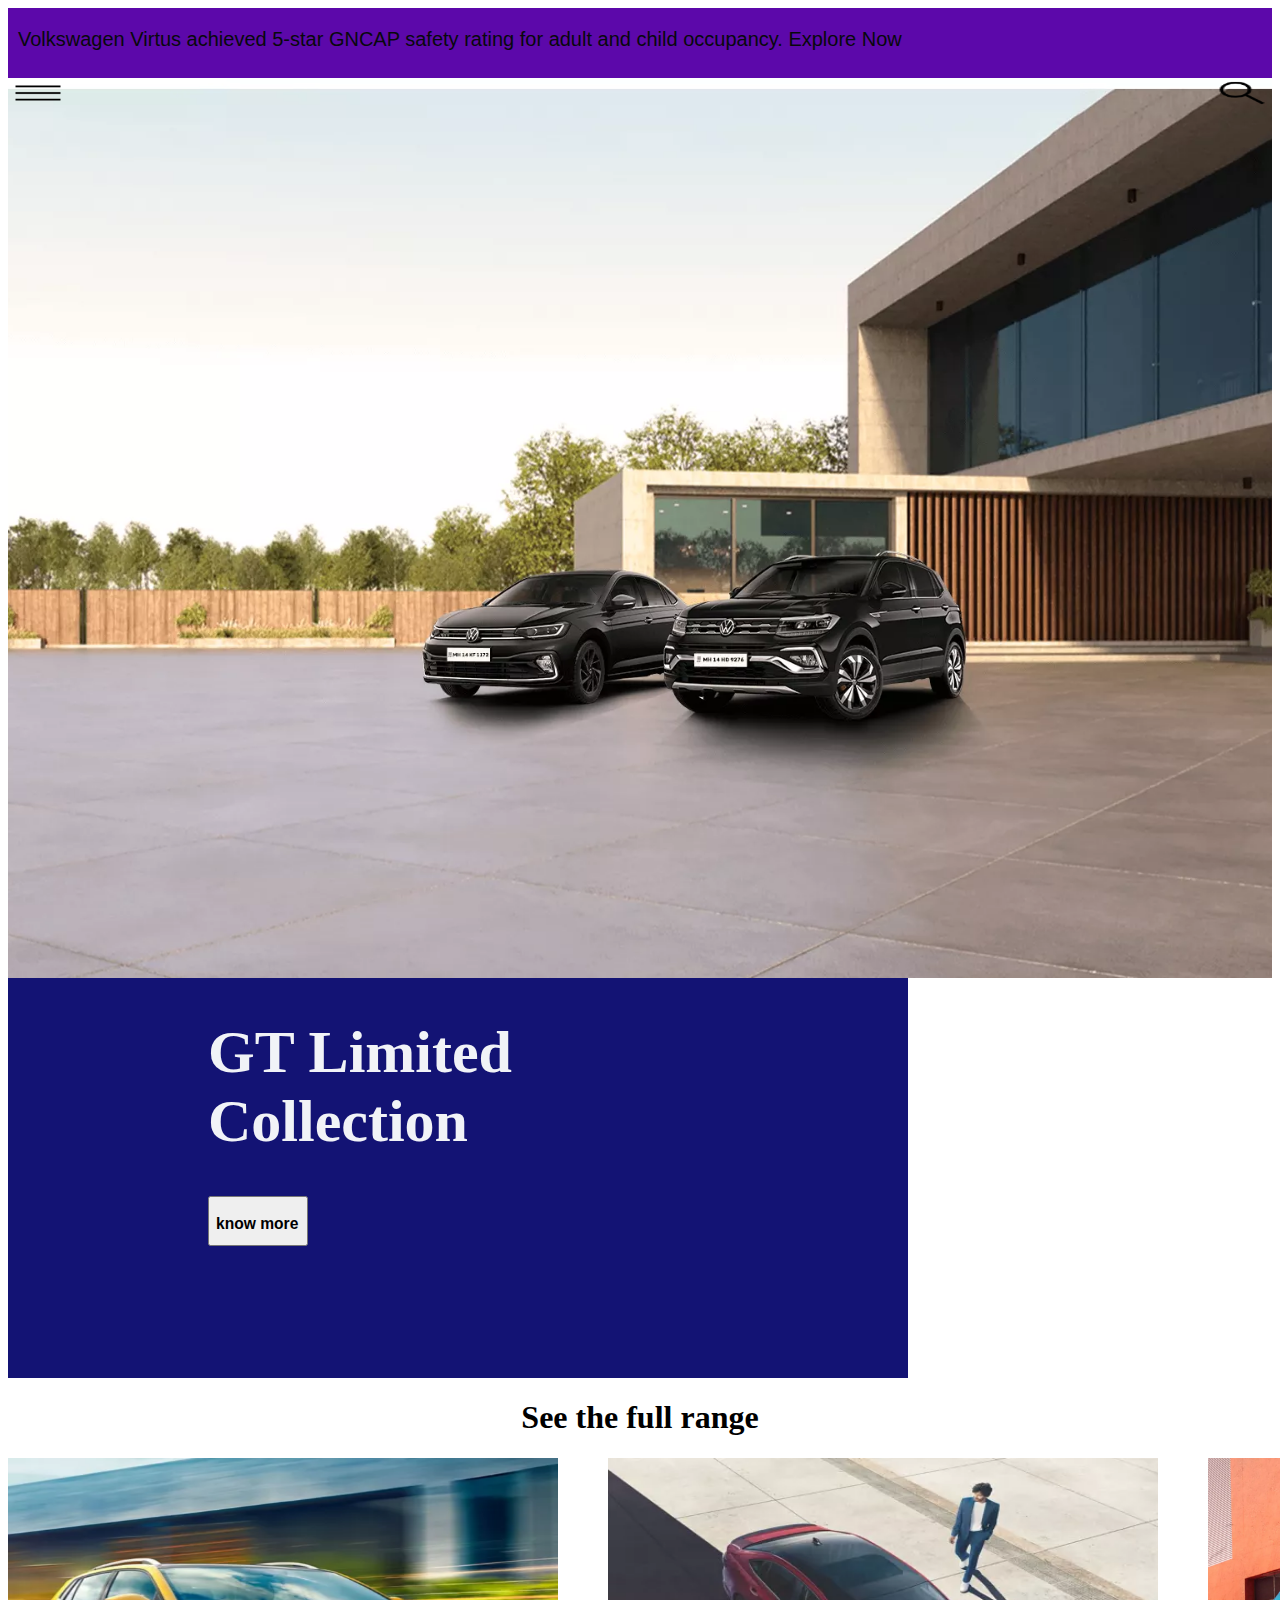
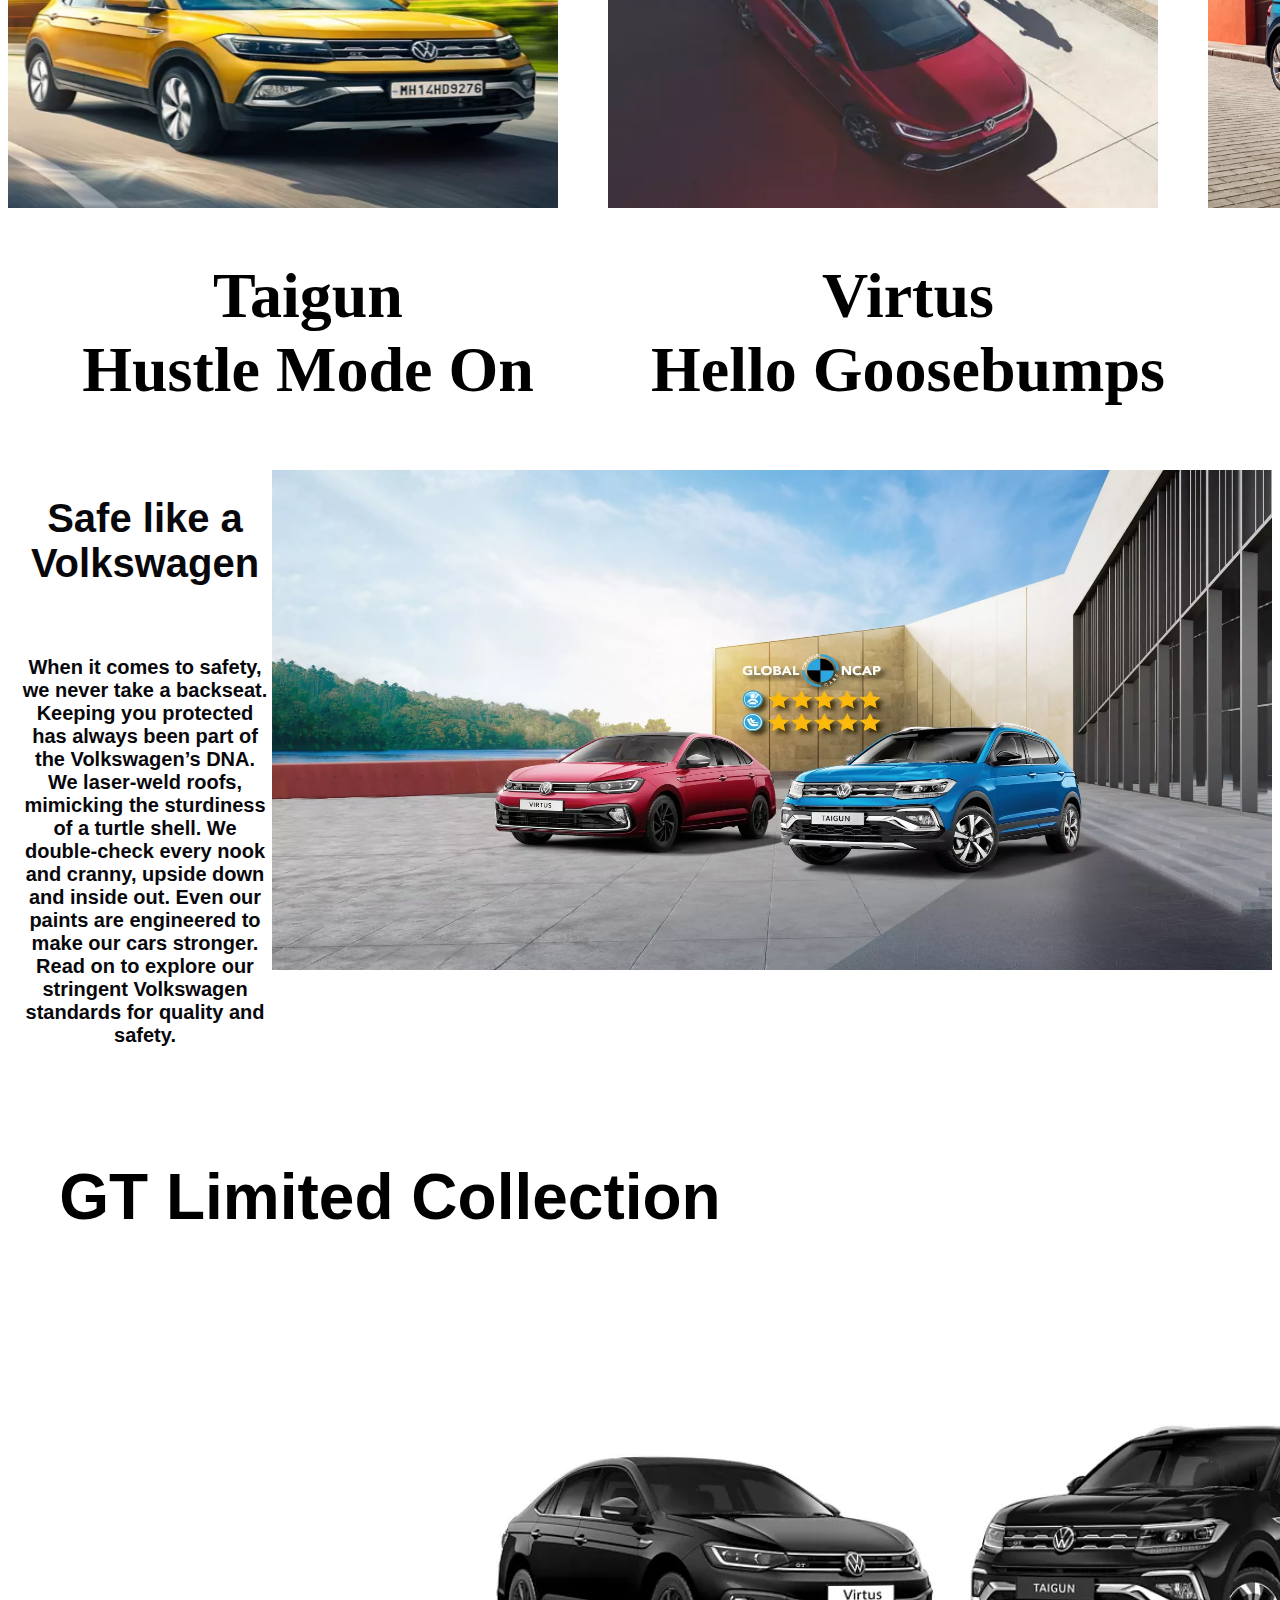
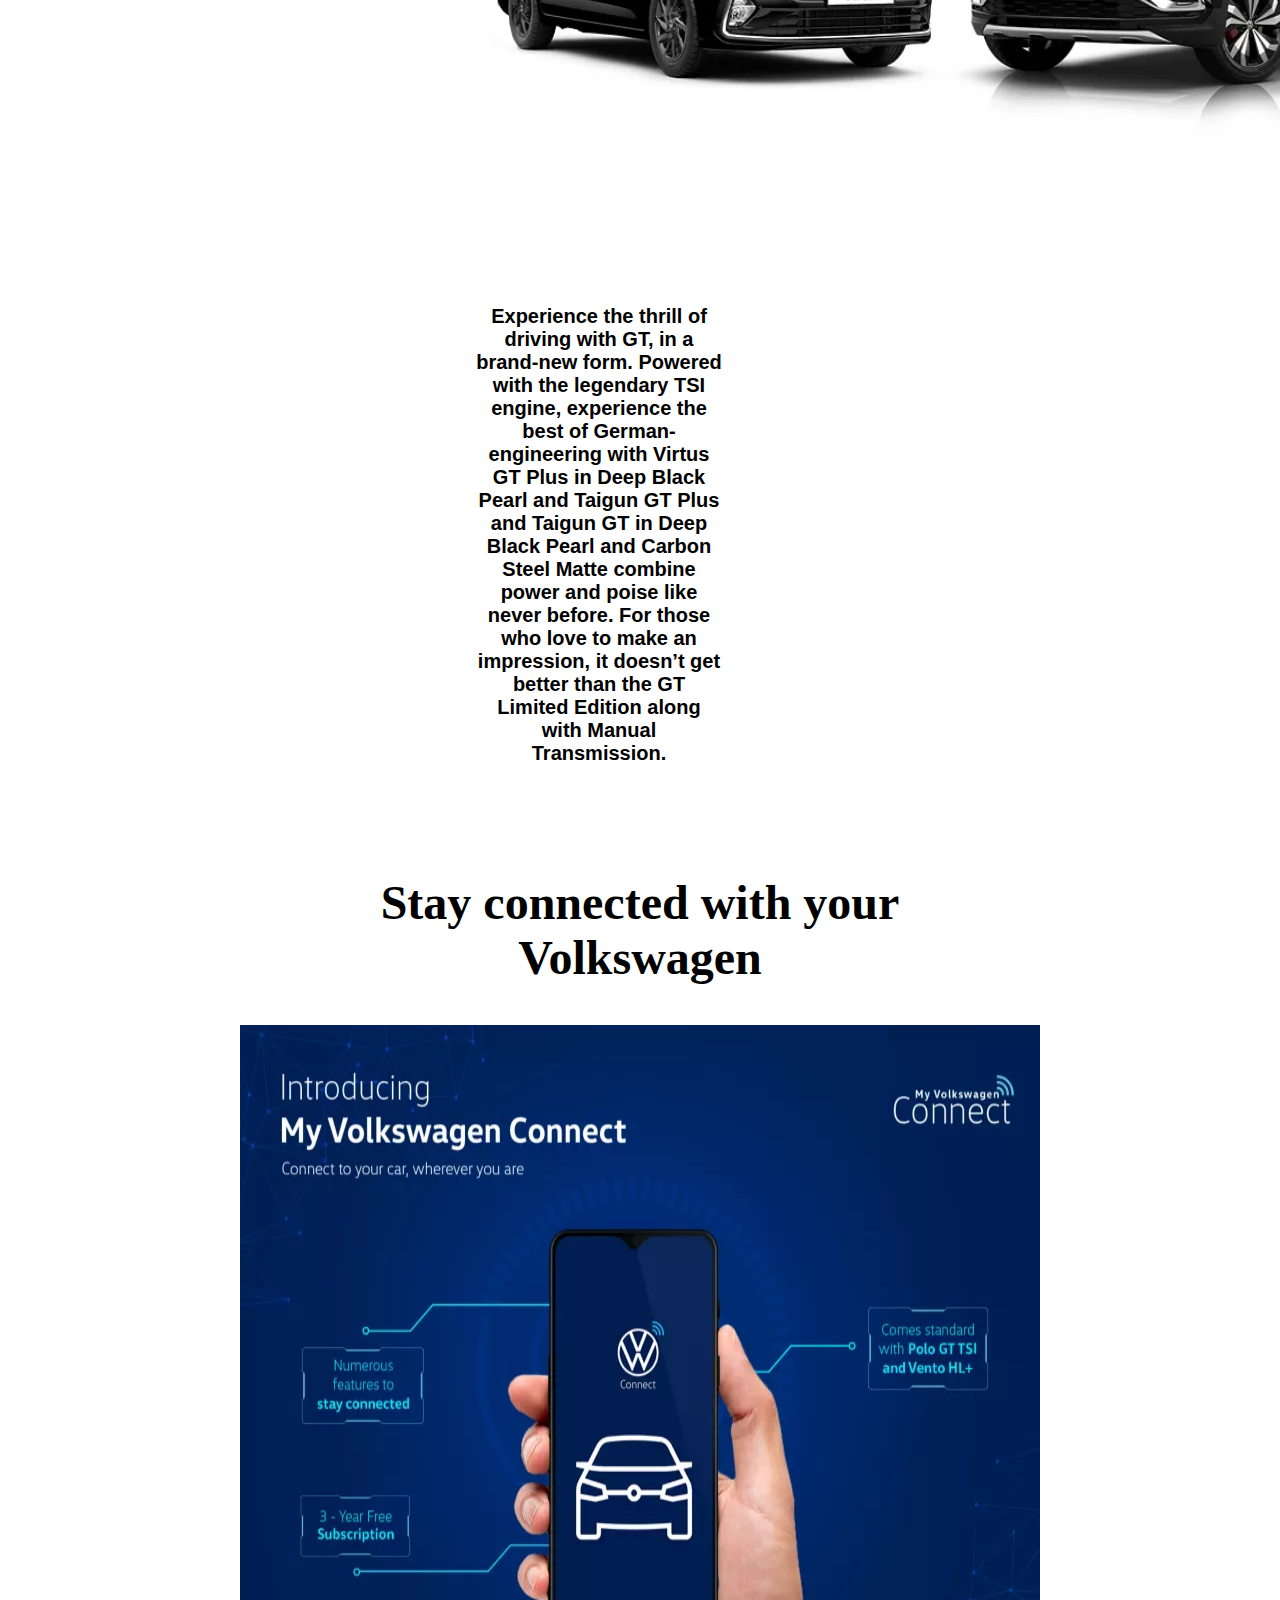
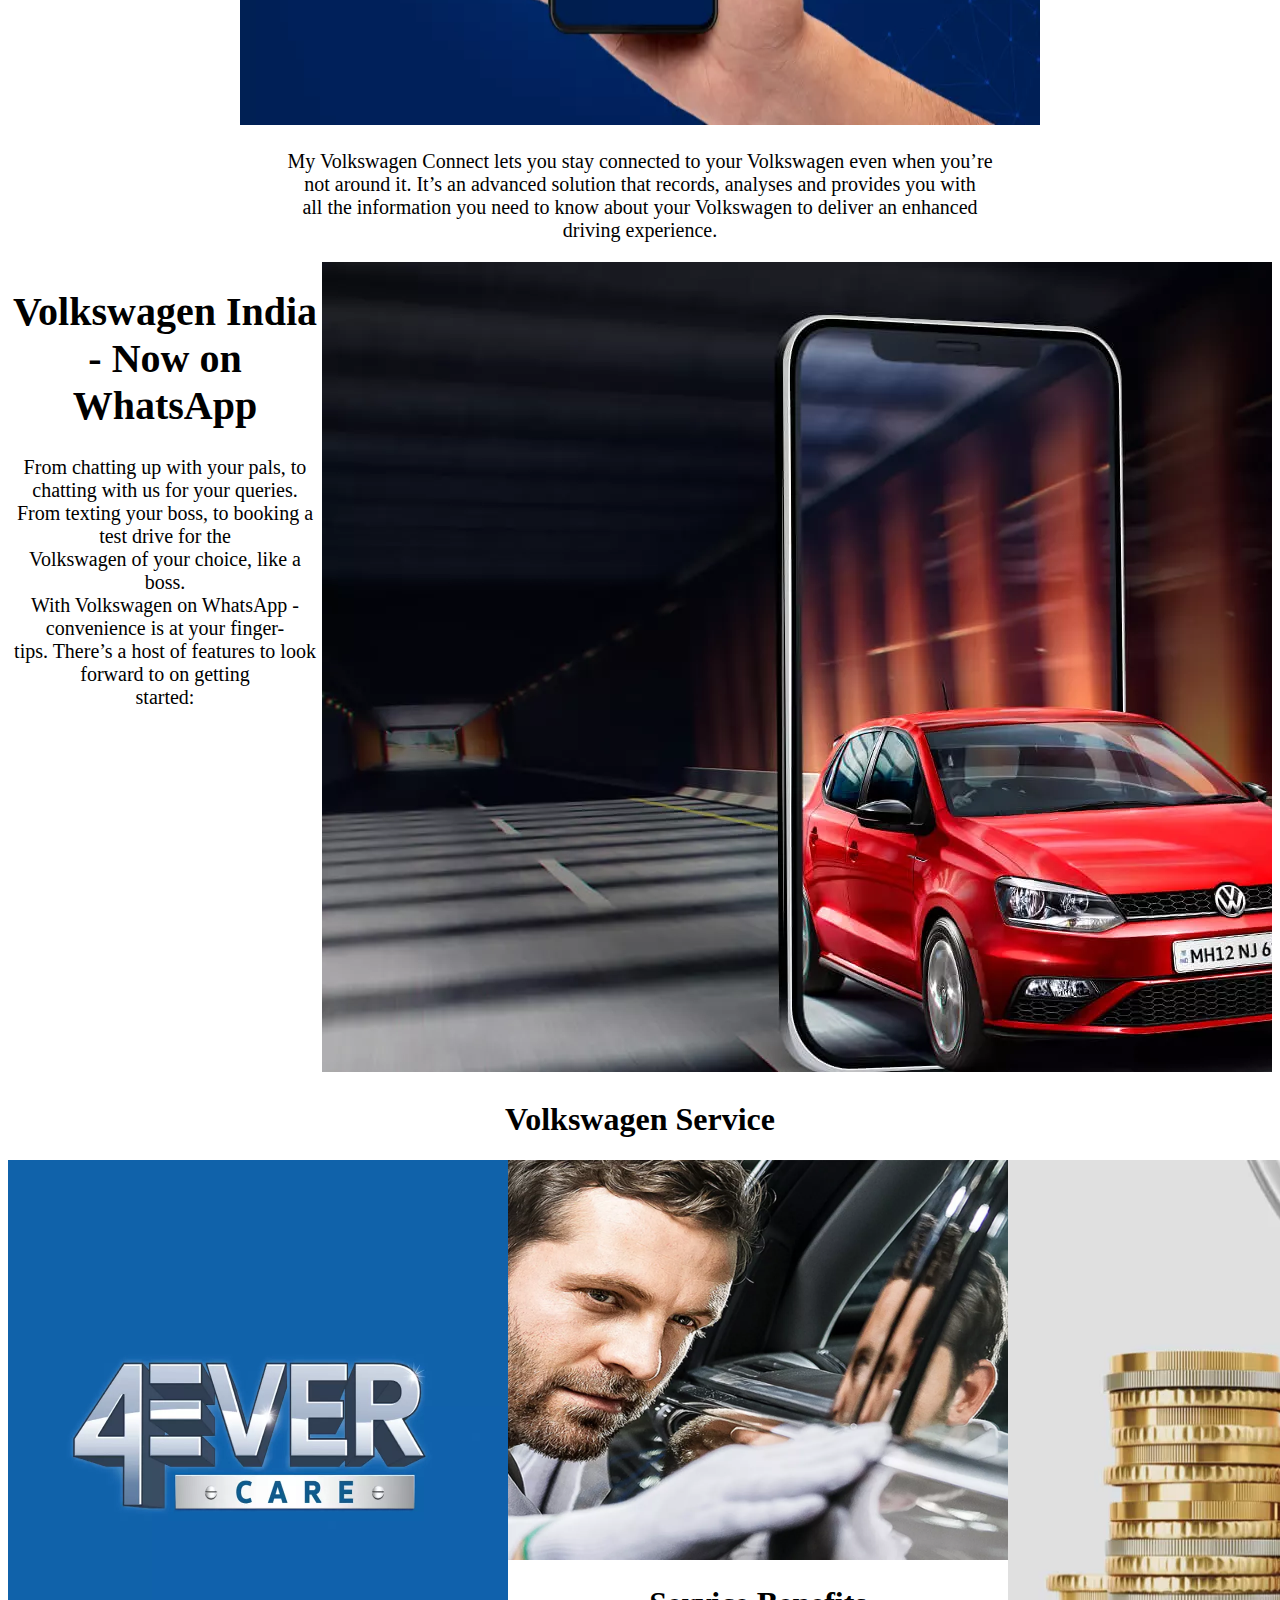
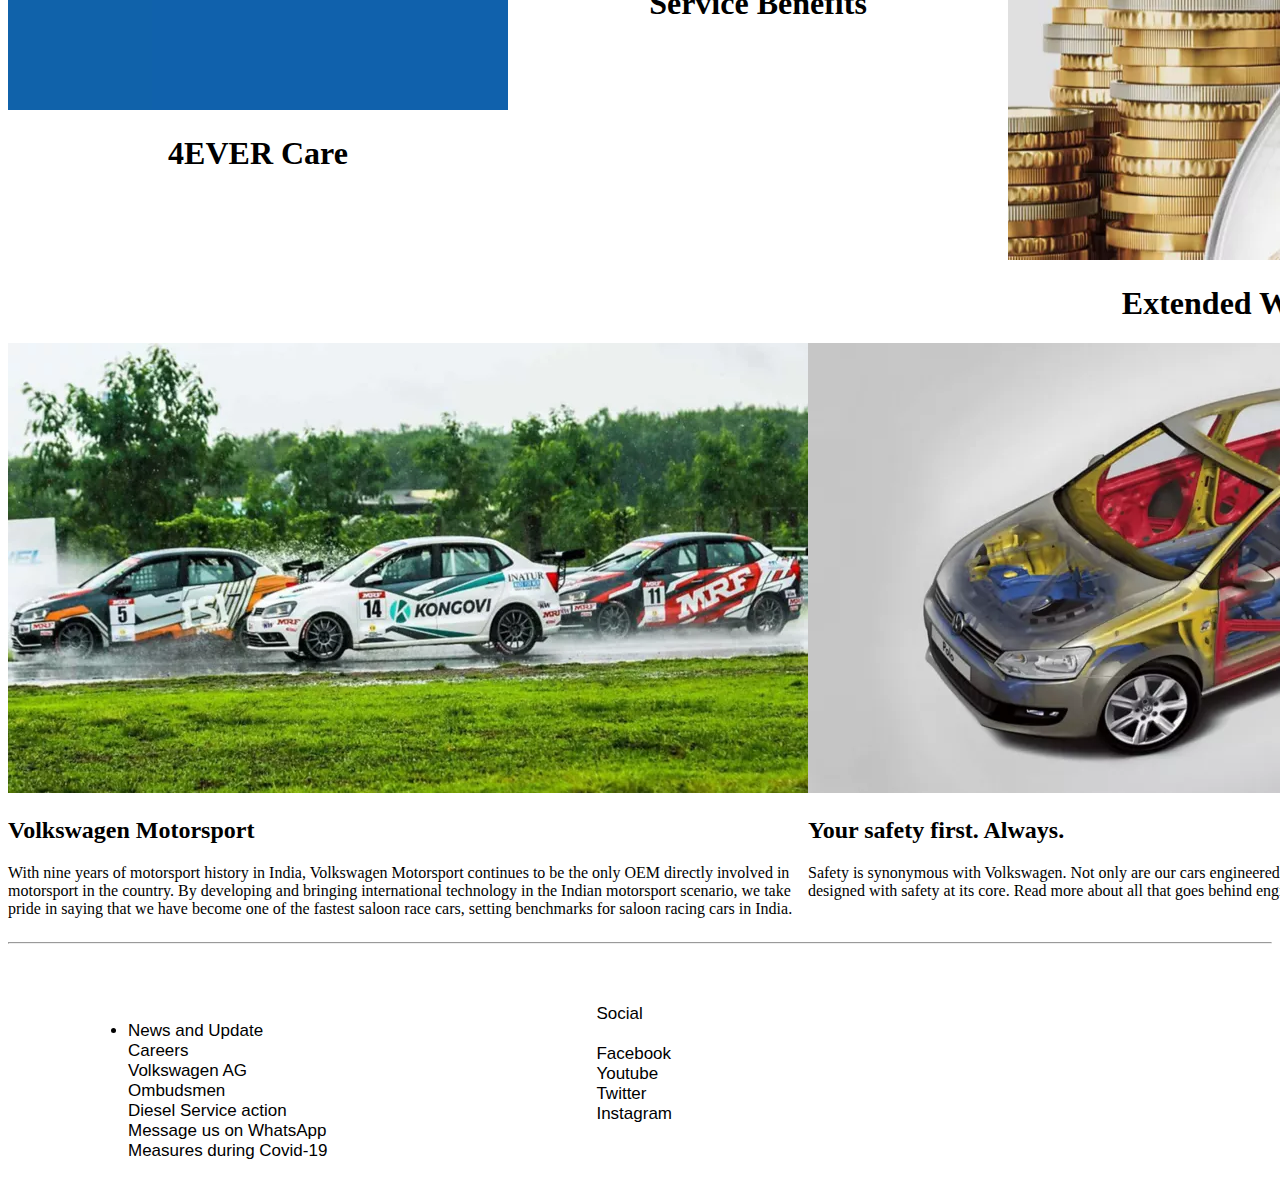
<file: New folder2/index.html>
<!DOCTYPE html>
<html lang="en">

<head>
    <meta charset="UTF-8">
    <meta http-equiv="X-UA-Compatible" content="IE=edge">
    <meta name="viewport" content="width=device-width, initial-scale=1.0">
    <link rel="stylesheet" href="style.css">
    <title>volkswagen</title>
</head>

<body>
    <div class="headar" >
        <div class="inner">Volkswagen Virtus achieved 5-star GNCAP safety rating for adult and child occupancy.

            Explore Now</div>
    </div>
    <div class="body">
        <div class="icon">
            <div class="lefticon"><img src="menu_FILL0_wght400_GRAD0_opsz48 (1).png" alt=""></div>
            <div class="righticon"><img src="right.png" alt=""></div>
            <!-- <img src="gt-limited-collection-banner (1).webp"alt=""> -->
        </div>
    </div>
    <div class="bodyinner">
        <div class="bodyinnerh1">
            <h1>GT Limited <br>Collection</h1>
        </div>
        <button class="button">
            <h3>know more</h3>
        </button>

    </div>
    <div class="body2">
        <h1>See the full range<h1>
                <!-- </div> -->
                <div class="pics">
                    <div class="pic1">
                        <img src="Taigun-Launch-Front.webp" alt="">
                        <h1>Taigun<br>Hustle Mode On</h1>
                    </div>



                    <div class="pic1">
                        <img src="pic2.webp" alt="img">


                        <h1>Virtus<br> Hello Goosebumps </h1>
                    </div>
                    <div class="pic1">
                        <img src="pic3.webp" alt="">

                        <h1>New Tiguan<br> Skip boring </h1>
                    </div>

                </div>
                <div class="inner">
                    <div class="rightinner">
                        <h1 >
                            Safe like a<br> Volkswagen</h1>
                            <br>
                        <p>When it comes to safety, we never take a backseat. Keeping you protected has always been part
                            of the Volkswagen’s DNA. We laser-weld roofs, mimicking the sturdiness of a turtle shell. We
                            double-check every nook and cranny, upside down and inside out. Even our paints are
                            engineered to make our cars stronger.​

                            ​Read on to explore our stringent Volkswagen standards for quality and safety.​</p>
                    </div>
                    <div class="leftinner">
                        <img src="innerpic (1).png" alt="">
                    </div>

                </div>
                <div class="inner2">
                    <div class="header">
                        <h1>GT Limited Collection</h1>
                    </div>
                    <div class="innerpic">
                        <img src="inner2.webp" alt="img" >
                        <div class="p1">
                            <p>Experience the thrill of driving with GT, in a brand-new form.

                                Powered with the legendary TSI engine, experience the best of German-engineering with
                                Virtus GT Plus in Deep Black Pearl and Taigun GT Plus and Taigun GT in Deep Black Pearl
                                and Carbon Steel Matte combine power and poise like never before.

                                For those who love to make an impression, it doesn’t get better than the GT Limited
                                Edition along with Manual Transmission.</p>
                        </div>

                    </div>
                </div>
                <div class="inner3">

                    <h2>Stay connected with your<br> Volkswagen</h2>
                    <div class="inner3pic">
                        <img src="inner3.webp" alt="">
                        <p>My Volkswagen Connect lets you stay connected to your Volkswagen even when you’re <br> not around
                            it. It’s an advanced solution that records, analyses and provides you with<br> all the
                            information you need to know about your Volkswagen to deliver an enhanced <br>driving
                            experience.</p>
                    </div>
                </div>
                <div class="inner4">
                    <div class="rightinner1">
                        <h1>Volkswagen India - Now on<br> WhatsApp</h1>
                        <p>From chatting up with your pals, to chatting with us for your queries.<br>
                            From texting your boss, to booking a test drive for the <br>Volkswagen of your choice, like a
                            boss.<br>
                            With Volkswagen on WhatsApp - convenience is at your finger-<br>tips.

                            There’s a host of features to look forward to on getting<br> started:</p>
                    </div>
                    <div class="leftinner1">
                        <img src="inner4.webp" alt="">
                    </div>

                </div>
                <h1>Volkswagen Service</h1>
                <div class="inner5">
                    <!-- <h1>Volkswagen Service</h1> -->
                    <div class="inner5pic1">
                        <img src="inner5pic1.webp" alt="">
                        <h1>4EVER Care </h1>
                    </div>
                    <div class="inner5pic2">
                        <img src="inner5pic2.webp" alt="">
                        <h1> Service Benefits </h1>
                    </div>
                    <div class="inner5pic3">
                        <img src="innerpic3.webp" alt="">
                        <h1> Extended Warranty </h1>
                    </div>
                </div>
                <!-- <div class="inner6">
                    <h1>Get. Set. Go</h1>
                    <h6>Explore the power under the hood.</h6>
                    <p>The revolutionary Volkswagen TSI engine is now BS6-Compliant. Awarded the International Engine of
                        the Year as well as the Best Green Engine awards, it strikes a fine balance between both, power
                        and efficiency. Enjoy maximum power, minimum consumption.</p>
                </div> -->
                <div class="inner7">
                    <div class="inner7pic1">
                        <img src="inner7pic1.webp" alt="">
                        <h2> Volkswagen Motorsport </h2>
                        <p>With nine years of motorsport history in India, Volkswagen Motorsport continues to be the
                            only OEM directly involved in motorsport in the country. By developing and bringing
                            international technology in the Indian motorsport scenario, we take pride in saying that we
                            have become one of the fastest saloon race cars, setting benchmarks for saloon racing cars
                            in India.</p>
                    </div>
                    <div class="inner7pic2">
                        <img src="inner7pic2.webp" alt="">
                        <h2> Your safety first. Always. </h2>
                        <p>Safety is synonymous with Volkswagen. Not only are our cars engineered to keep you safe, our
                            services have also been designed with safety at its core. Read more about all that goes
                            behind engineering a ride that priorities safety</p>
                    </div>
                </div>
                <hr>
                <footer class="list">
                    <div class="list1">
                        <ul>
                            <li>

                                <a>News and Update</a><br>
                                <a>Careers</a><br>
                                <a>Volkswagen AG</a><br>
                                <a>Ombudsmen </a><br>
                                <a>Diesel Service action </a><br>
                                <a>Message us on WhatsApp </a><br>
                                <a> Measures during Covid-19</a><br>
                            </li>
                        </ul>


                    </div>
                    <div class="list2">

                        <a style="font-family: Impact, Haettenschweiler, 'Arial Narrow Bold', sans-serif;">Social</a><br>
                        <br><a>Facebook</a><br>
                        <a>Youtube</a><br>
                        <a> Twitter</a><br>
                        <a> Instagram</a><br>

                    </div>


                </footer>

</body>

</html>
</file>
<file: New folder2/style.css>
.headar{
overflow-y: hidden;
background-color:rgb(92, 8, 170);
border: none;
width: 100%;
height: 70px;
}
.inner{
    color: #f1f3f7;
    font-size: 20px;
    font-family:var(--font-family-text,vw-text,Helvetica,Arial,sans-serif);
margin-top: 20px;
margin-left: 10px;
}
.body{
    background-image: url(gt-limited-collection-banner\ \(1\).webp);
    background-size: cover;
    background-position: center;
    height: 100dvh;
}
.body img{

    width: 100%;
    height: 600px;
}
.icon{
    display: grid;
    grid-template-columns: repeat(2,1fr);
}
.lefticon img{
    width: 60px;
    height: 30px;
}
.righticon img{
    width: 60px;
    height: 30px;
    margin-left: 750px;
}
.bodyinner{
    background-color: rgb(19, 19, 116);
    width: 900px;
    height: 400px;
}
.bodyinnerh1{
    color: #f1f3f7;
    font-size:30px ;
    margin-left:200px ;
    display: flex;
    top: 50px;
}
.button{
    
    width: 100px;
    height: 50px;
    margin-left:200px ;
    display: flex;
    top: 50px;

}
.body2 .pics{
 display: flex;
 flex-direction: row;
}
.pic1 img{
    width: 550px;
    height: 350px;
    margin-right: 50px;
}
.body2 h1{
    text-align: center;
    /* /* font-size: 50px; */
} 
.inner{
    display: flex;

    color:rgb(8, 8, 12);
    

}
.leftinner img{
    width: 1000px;
    height: 500px;
}
.rightinner p {
    font-style: normal;

}
.inner2{
    margin-right: 500px;
    padding: 50px;
    font-family: var(--font-family-text,vw-text,Helvetica,Arial,sans-serif);
    
}

.inner2 p{
    font-size: 20px;
}
.inner2 .innerpic img{
    width: 1000px;
    height: 600px;
    margin-left: 400px;
 
}
/* .inner2.innerpic p{ */
    /* font-size: 10;
} */

.inner3pic{
    font-size: 20px;
    font-weight: lighter;
    
}

.inner3pic img{
    width: 800px;
    height: 700px;
}
.inner4{
    display: flex;
    overflow: hidden;
    
}
.inner5{
    display: flex;
    flex-direction: row;
    justify-content: space-evenly;
    /* margin-left: 20px; */
    
}
.inner5pic1 img{
    width: 500px;
    height: 550px;
}
.inner5pic2 img{
    width: 500px;
    height: 400px;
}
.inner5pic3 img{
    width: 500px;
    height: 700px;
}
.inner img{
    display: flex;
    flex-direction: row;

}
.pics{
    display: flex;
    justify-content: space-evenly;
}
.p1{
    font-size: 15px;
    display: flex;
    margin-left: 418px;
}

.innerpic{
    width: 100%;
    
}

.leftinner1{
    width: 950px;
}

.rightinner1{
    font-size: 20px;
    font-weight: lighter;
}

.inner7{
    display: flex;
    
}
.list{
    display: flex;
    justify-content: space-between;
    margin-left: 80px;
    margin-right: 600px;
    font-family: var(--font-family-text,vw-text,Helvetica,Arial,sans-serif);
    font-size: 17px;
    margin-top: 60px;
}
</file>
